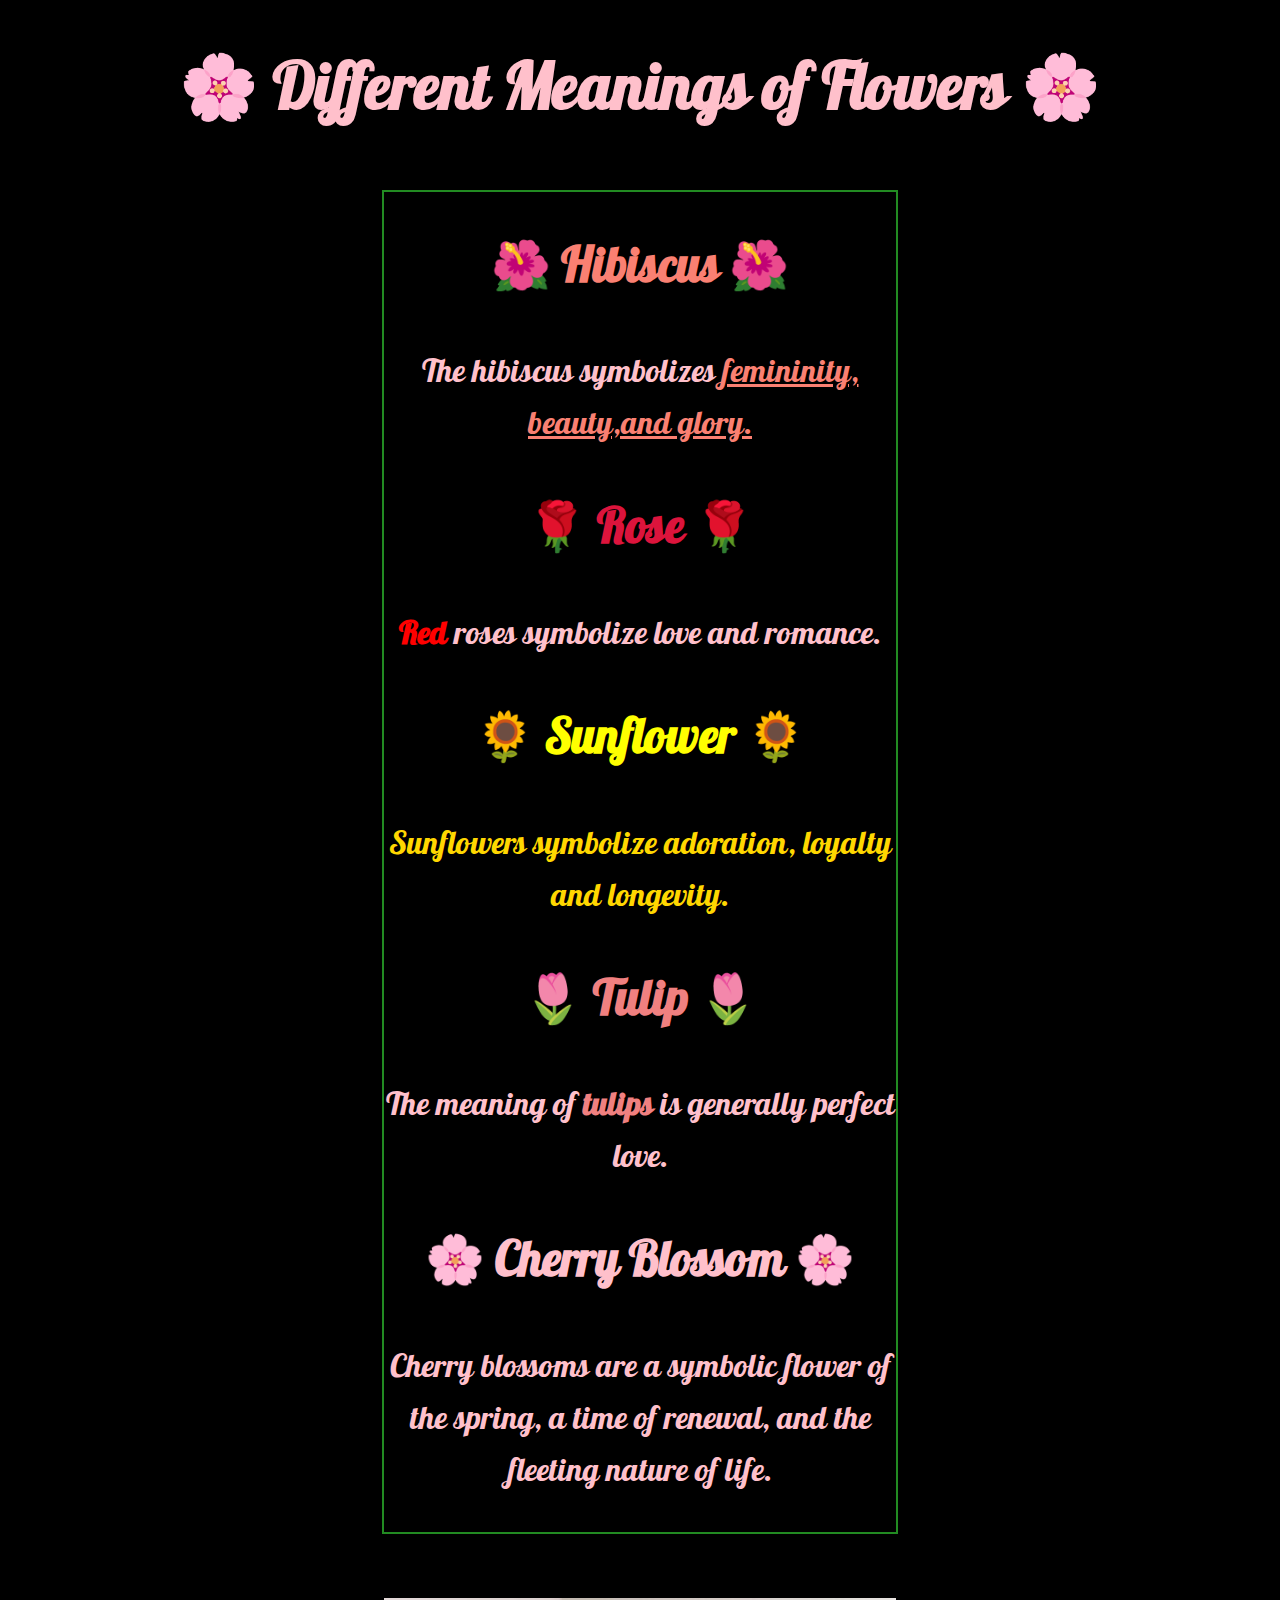
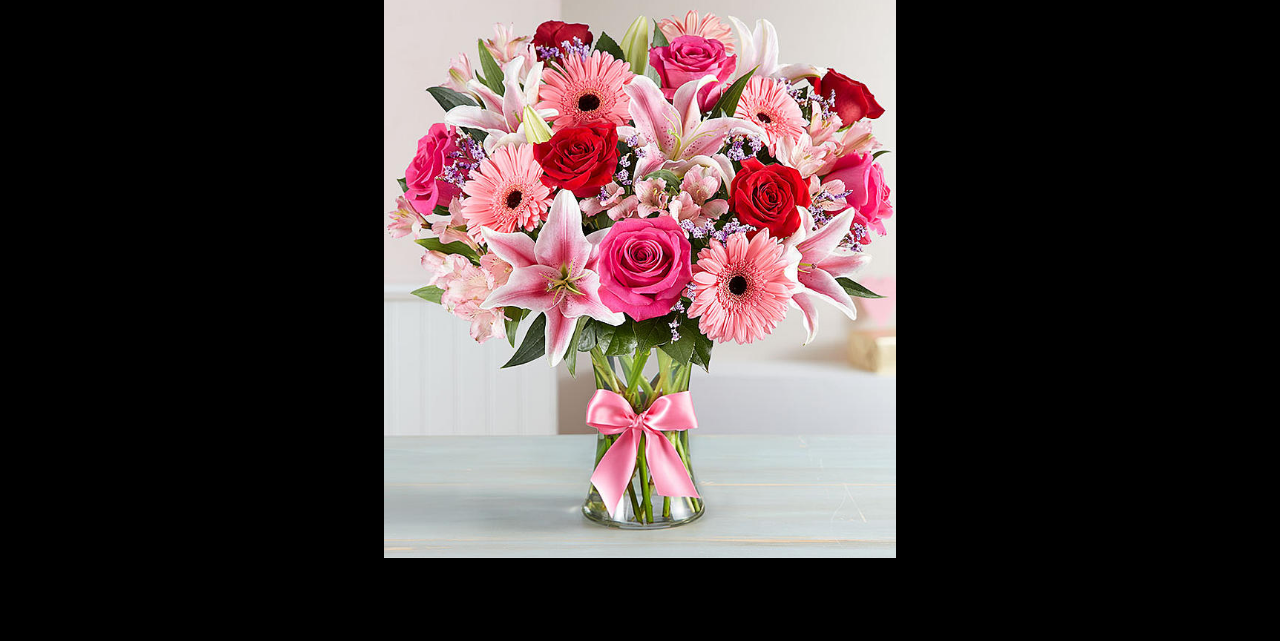
<file: css-diner/index.html>
<!DOCTYPE html>
<html lang="en">

<head>
  <meta name="viewport" content="width=device-width, initial-scale=1">
  <link rel="stylesheet" type="text/css" href="style.css">
  <title>Katrina's Flower Garden</title>
  <link href="https://fonts.googleapis.com/css?family=Galada&display=swap" rel="stylesheet">
</head>

<body>
  <h1>🌸 Different Meanings of Flowers 🌸</h2>
    <div class="flowers">

      <div class="hibiscus">
        <h2 id="hib"> 🌺 Hibiscus 🌺</h2>
        <p> The hibiscus symbolizes
          <u> femininity, beauty,and glory. </u>
        </p>
      </div>

      <div class="rose">
        <h2 id="rose"> 🌹 Rose 🌹 </h2>
        <p> <b> Red </b> roses symbolize love and romance. </p>
      </div>

      <div class="sunflower">
        <h2 id="sunflower"> 🌻 Sunflower 🌻</h2>
        <p id="sun"> Sunflowers symbolize adoration, loyalty and longevity. </p>
      </div>

      <div>
        <h2 id="tulip"> 🌷 Tulip 🌷 </h2>
        <p> The meaning of <b id="tu">tulips</b> is generally perfect love. </p>
      </div>

      <div>
        <h2> 🌸 Cherry Blossom 🌸</h2>
        <p> Cherry blossoms are a symbolic flower of the spring, a time of renewal, and the fleeting nature of life. </p>
      </div>
    </div>
    <img src="images/flowers.jpg">


</body>

</html>
</file>
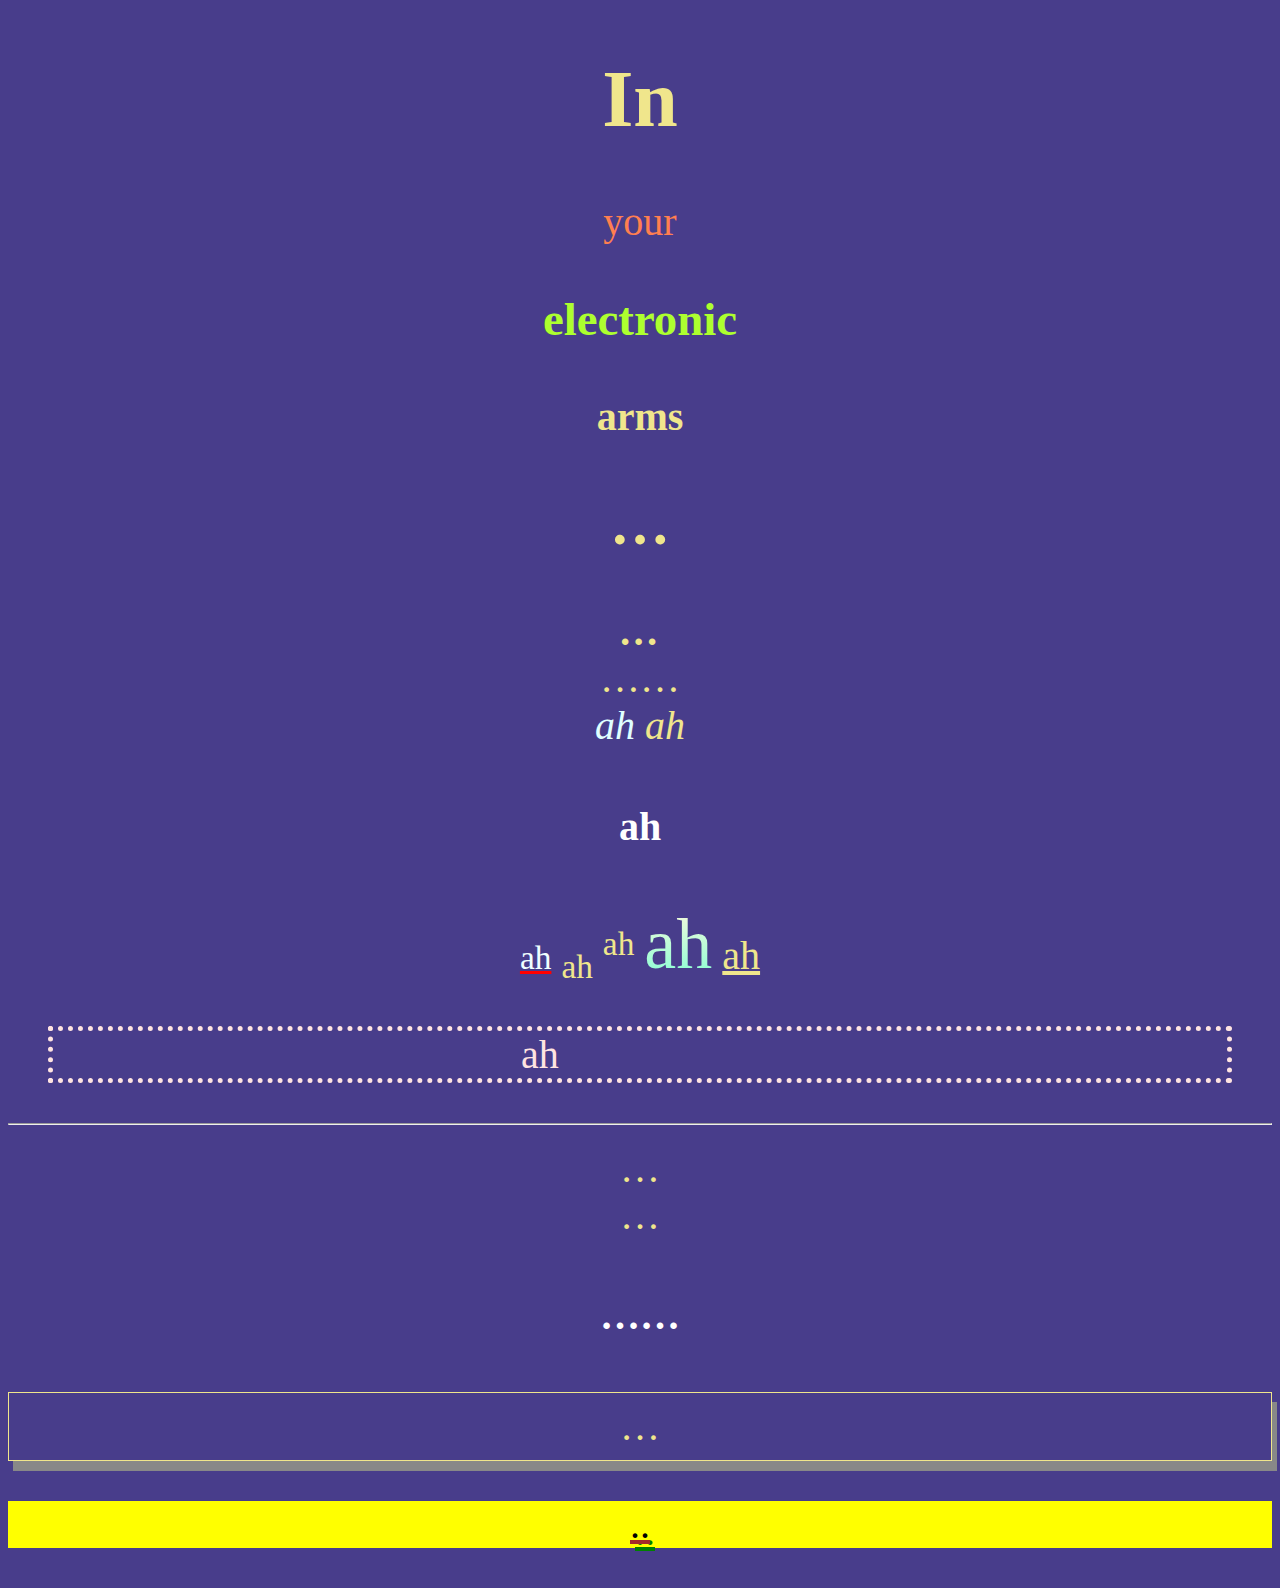
<file: here-come-the-planes/index.html>
<!DOCTYPE html>
<html>

<head>
  <title>Katrina's Site</title>
  <style>
    /* CSS goes here */
    body {
      background-color: DarkSlateBlue;
      color: Khaki;
      text-align: center;
      font-size: 40px;
    }

    a {
      color: brown;
      text-shadow: 5px 7px green;
      font-size: 20;
    }

    a:hover {
      color: green;
      font-size: 10em;
      visibility: visible;
    }

    h1:hover {
      transform: rotate(20deg);
      font-weight: lighter;
      font-kerning: normal;
    }

    h2:hover {
      transform: skewX(20deg);
    }

    p {
      color: coral;
    }

    p:hover {
      padding-top: 25px;
    }

    small {
      color: Gray;
      position: relative;
    }

    i {
      color: lightcyan;
      font-family: verdana;
      width: 200;
    }

    strong {
      font-family: Impact;
      font-style: oblique;
    }

    small {
      color: Azure;
      text-decoration: underline;
      text-decoration-color: red;
    }

    h3 {
      color: greenyellow;
    }

    h3:hover {
      width: 100px;
      transition: width 2s;
    }

    del {
      font-size: 72px;
      background: -webkit-linear-gradient(#FFF8DC, #7FFFD4);
      -webkit-background-clip: text;
      -webkit-text-fill-color: transparent;

    }

    mark {

      display: grid;
    }

    del {
      letter-spacing: normal;
      vertical-align: bottom;
      border-collapse: collapse;

    }

    blockquote {
      color: mistyrose;
      text-indent: -5em;
      border: 5px dotted mistyrose;
    }

    ol {
      border: 1px solid;
      padding: 10px;
      box-shadow: 5px 10px #888888;
    }

    h4 {
      color: white;
    }

    h4:hover {
      opacity: 0.5;
    }

    /* CSS STOPS here */
  </style>
</head>
<!-- HTML goes here! -->

<body>
  <p>
    <h1>In</h1>
    <p>your</p>
    <h3>electronic</h3>
    <b>arms</b>
    <h2>…</h2>
    <strong>…</strong>
    <center>……</center>
    <i>ah</i>
    <em>ah</em>
    <h4>ah</h4>
    <small>ah</small>
    <sub>ah</sub>
    <sup>ah</sup>
    <del>ah</del>
    <ins>ah</ins>
    <blockquote>ah</blockquote>
    <hr>…</hr>
    <br>…</br>
    <h4>……</h4>
    <ol>…</ol>
    <a href="https://tyarporn.github.io/web-nyu-idm/here-come-the-planes"><mark>..</mark></a>
  </p>
</body>

</html>
<!-- HTML STOPS here! -->
</file>
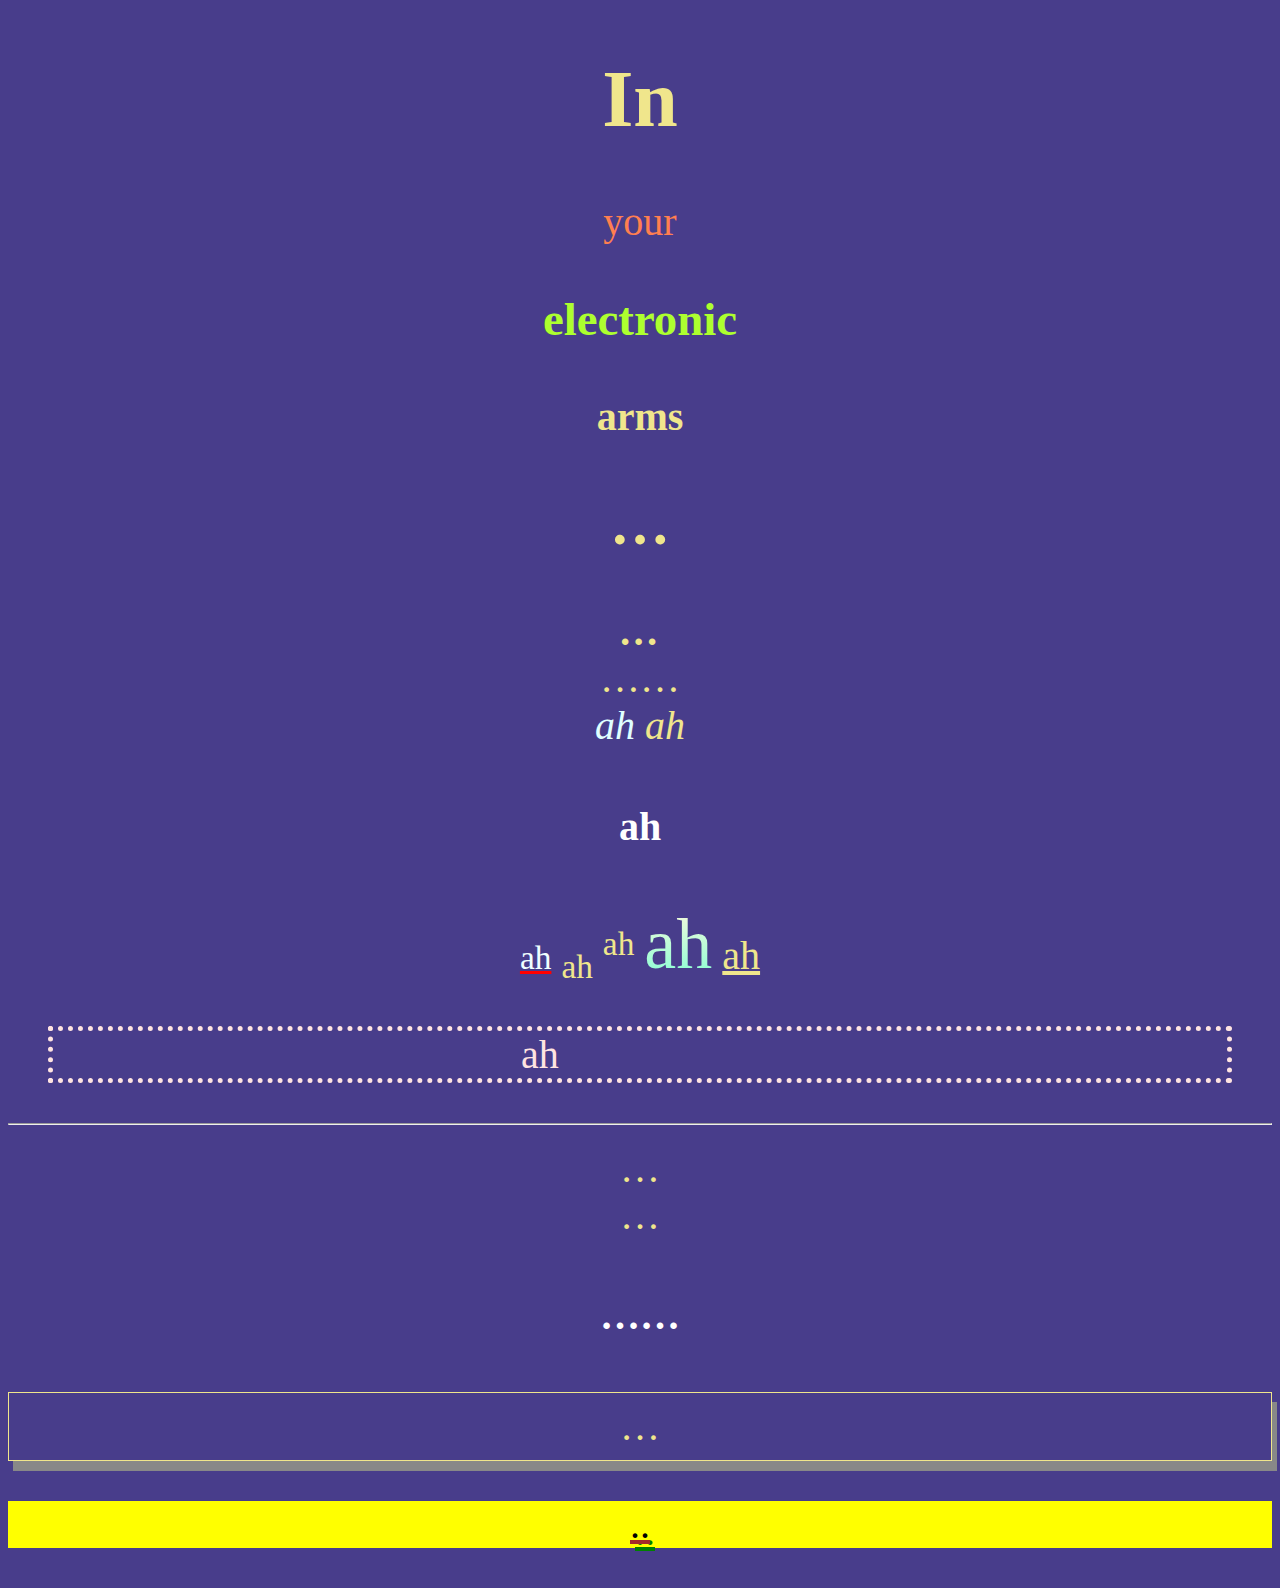
<file: here-come-the-planes/index-commented.html>
<!DOCTYPE html>
<html>
<!-- The head tag is an html marquee tag. This lets the person know that this is an HTML document. -->

<head>
  <!-- This is an HTML marquee that lets the author name the title. This is what appears
   on the top of the search bar with the different tabs of the browser that this document is opened with. -->
  <title>Planes Commented</title>
  <style>
    /* CSS goes here */
    body {
      /* this is an css property that changes background color.
      It's changed to dark slate blue which is a purple blue. */
      background-color: DarkSlateBlue;
      /* this css property changes the color of the text. Khaki is a yellow mustard color
      that goes well against the purple blue background. */
      color: Khaki;
      text-align: center;
      font-size: 40px;
    }

    a {
      color: brown;
      /* This css property creates a shadow that makes the text look almost 3D.
       It can be in a different color and position than original text. This text shadow
      is shifted 5 pixels to the right, 7 pixels down, and is green . */
      text-shadow: 5px 7px green;
      font-size: 20;
    }

    a:hover {
      color: green;
      font-size: 10em;
      /* This CSS property determines if the text or things between the HTML marquee of
      the link visible. Currently, it is visible. However, it is possible to make it
       hidden which it would make it a lot harder to press the link. */
      visibility: visible;
    }
    /* this changes the css properties of header 1 which is the largest size header.
    This happens when header 1 is hovered over with the mouse  */
    h1:hover {
      transform: rotate(20deg);
      /* this changes the css properties of header 1 and makes the font thinner.
      It can be used to differentiate the importantance of different texts. */
      font-weight: lighter;
      /* This css property changes the spacing between the individuals of the font.
      Usually, people don't change the kerning because the default setting or normal is already proportional. */
      font-kerning: normal;
    }

    h2:hover {
      transform: skewX(20deg);
    }

    p {
      color: coral;
    }

    p:hover {
      /* This CSS property gives space or padding on top of the text. Right now, it is currently set to 25 pixels. */
      padding-top: 25px;
    }

    small {
      color: Gray;
      /* This CSS property changes the place that the text is placed in. There are five
      different positions to choose from: static, relative, fixed, absolute, and sticky.
      The relative position is positioned to the normal position.*/
      position: relative;
    }

    i {
      color: lightcyan;
      font-family: verdana;
      /* This css property changes the amount of space a line of the text can take up.
       If the text goes over the amount of pixels, then it will go down in the next line. */
      width: 200;
    }

    strong {
      /* This is a CSS property that changes the font family which changes the style of the font on the webpage. */
      font-family: Impact;
      /* This is a CSS property changes the way the text is displayed. Oblique setting makes it look like it is italicized. */
      font-style: oblique;
    }

    small {
      color: Azure;
      /* This CSS property creates a line underneath the current text. It can create emphasis for the text. */
      text-decoration: underline;
      /* This text decoration changes the color of the underline because it is writen
      underneath the text decoration of the underline. */
      text-decoration-color: red;
    }

    h3 {
      color: greenyellow;
    }

    h3:hover {
      width: 100px;
      transition: width 2s;
    }

    del {
      font-size: 72px;
      /* This is a CSS property used to create a gradient inside the text. The first
      color that is inputed is the color on top. While, the second color in the code defines
      the color on the bottom. In this case,the bright yellow to bright blue was chosen to
      contrast the dark purple blue background which was chosen in the beginning */
      background: -webkit-linear-gradient(#FFF8DC, #7FFFD4);
      -webkit-background-clip: text;
      -webkit-text-fill-color: transparent;

    }

    mark {
      /* This is a CSS property that changes the display. The mark or yellow highlight
       was extended to the whole line because of this property. It is a really nice property
       to use when wanting to emphasize something very important within a page. */
      display: grid;
    }

    del {
      /* This CSS property changes the pixels between characters. Its effect is
      basically like kerning... except not sure why there are two different properties. */
      letter-spacing: normal;
      vertical-align: bottom;
      border-collapse: collapse;

    }

    blockquote {
      color: mistyrose;
      /* This CSS property shifts the text an amount to a certain direction. Because the
      indent number is negative, it means that it is going left.*/
      text-indent: -5em;
      /* This CSS property creates a dotted border that is 5 pixels in the color
      mistyrose which is a really lightpink that almost looks white.  */
      border: 5px dotted mistyrose;
    }

    ol {
      /* This is a CSS property that can define the thickness of the border as well as the
      style of it. There are different border styles to choose from. For example, there
      is dotted, dashed, solid, double,groove, ridge, inset, outset, none, and hidden.  */
      border: 1px solid;
      /* This is a CSS property used to create space between lines or things defined by a border. */
      padding: 10px;
      /* This css property is used to create a box shadow that can change to any color
      as long as you have the hex code */
      box-shadow: 5px 10px #888888;
    }

    h4 {
      color: white;
    }

    h4:hover {
      /* this css property changes the opacity of the text. It looks lighter than the orignal text.
       It can be used to point to that there is something to click to. */
      opacity: 0.5;
    }

    /* CSS STOPS here */
  </style>
</head>
<!-- HTML goes here! -->

<!-- This HTML tag lets people who are reading the code know what is inside the webpage. -->
<body>
  <p>
    <h1>In</h1>
    <p>your</p>
    <h3>electronic</h3>
    <!-- This is a HTML tag that makes the text more bold. It also looks very similar to what strong looks like.-->
    <b>arms</b>
    <!-- This HTML marquee tag, heading 2, is used to differentiate the importance of text.
    Using h2 would signify more importance than header 3, but it would mean it isn't as
    important as header 1. It also changes character size when using different heading numbers. -->
    <h2>…</h2>
    <!-- This is a HTML tag that makes the text more bold or strong. -->
    <strong>…</strong>

    <center>……</center>
    <!-- this is an html tag that italicizes the text -->
    <i>ah</i>
    <em>ah</em>
    <h4>ah</h4>
    <!-- This HTML tag makes the text smaller which can mean that it isn't as important as the paragraph tag. -->
    <small>ah</small>
    <!-- This HTML tag can make the text within the tag subscript. It makes smaller and sets the text
    a little below the rest of the words of the paragraph. -->
    <sub>ah</sub>
    <!-- This HTML tag does basically the opposite of the subscript. The tag <sup> stands for
    superscript which makes the text in the tag a little smaller and goes slighty above the rest of
    the text or paragraph -->
    <sup>ah</sup>
    <!-- This HTML tag adds a line or strike through the text that is written. It almost creates
     the feeling that the text needs to be edited or deleted. -->
    <del>ah</del>
    <ins>ah</ins>
    <blockquote>ah</blockquote>
    <!-- This html tag adds a horizontal line right above the wanted text. It can be used
    to emphasize and seperate different parts of a page. It can also be used to change up the theme of the topic.
    It is almost like the reason why people start new paragraphs in essay writing which is to create
    a new thought or an idea.-->
    <hr>…</hr>
    <!-- This HTML tag <br> is used to create a line break in between text. This means that after the text,
    it will go to the next line. This is useful when writing lyrics or addresses which is needed to be spaced.-->
    <br>…</br>
    <!-- This HTML tag is the 4th most important text on the page. It is still a heading
     which is important, but it is smaller than heading 3 and bigger than heading 5. -->
    <h4>……</h4>
    <ol>…</ol>
    <!-- This html marquee tag allows the text to link to something. It is linked to another person's github page. -->
    <a href="https://tyarporn.github.io/web-nyu-idm/here-come-the-planes"><mark>..</mark></a>
  </p>
</body>

</html>
<!-- HTML STOPS here! -->
</file>
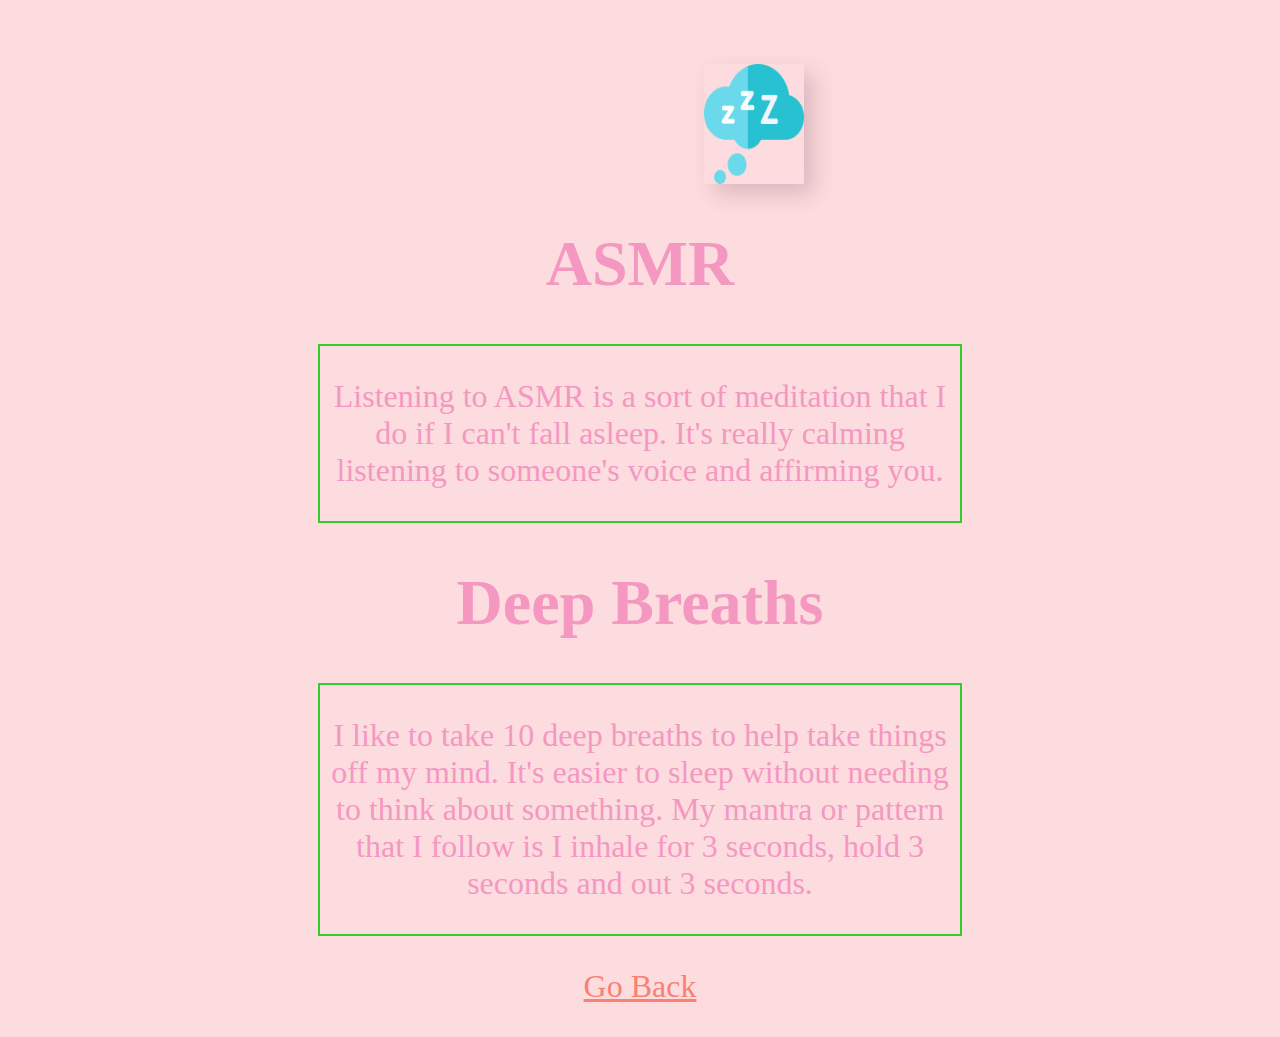
<file: object-meditation/meditation.html>
<!DOCTYPE html>
<html lang="en">

<head>
  <meta name="viewport" content="width=device-width, initial-scale=1">
  <link rel="stylesheet" type="text/css" href="style.css">
  <title>Meditation</title>
</head>

<body>
   <img src="assets/sleep.png" id="sleep">
  <h1>ASMR</h1>

    <div class="my-fun-class">
      <p> Listening to ASMR is a sort of meditation that I do if I can't fall asleep. It's really calming listening to someone's voice and affirming you. </p>
    </div>

    <h1>Deep Breaths</h1>

      <div class="my-fun-class">
        <p> I like to take 10 deep breaths to help take things off my mind. It's easier to sleep without needing to think about something.
        My mantra or pattern that I follow is I inhale for 3 seconds, hold 3 seconds and out 3 seconds. </p>
      </div>

      <p><a href="index.html"> Go Back </a></p>

    <script type="text/javascript" src="script.js"></script>
</body>

</html>
</file>
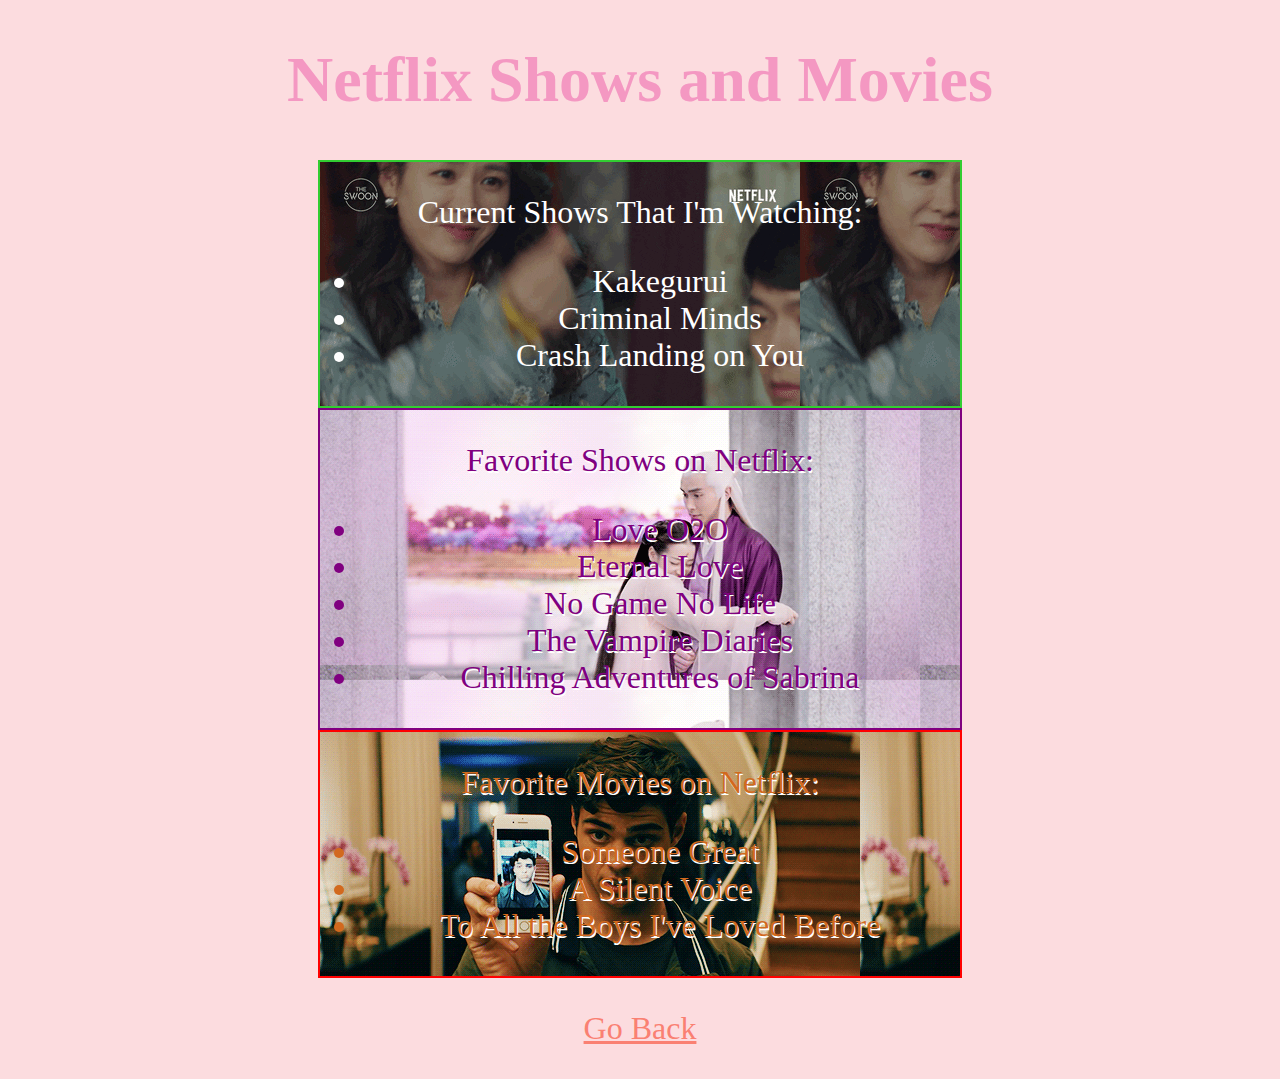
<file: object-meditation/netflix.html>
<!DOCTYPE html>
<html lang="en">

<head>
  <meta name="viewport" content="width=device-width, initial-scale=1">
  <link rel="stylesheet" type="text/css" href="style.css">
  <title>Netflix Info</title>
</head>

<body>
  <h1>Netflix Shows and Movies</h1>
    <div class="green">
      <p> Current Shows That I'm Watching:
        <ul>
          <li>Kakegurui</li>
          <li>Criminal Minds </li>
          <li>Crash Landing on You </li>
        </ul>
      </p>
      </div>

      <div class="purple">
      <p> Favorite Shows on Netflix:
        <ul>
          <li>Love O2O </li>
          <li>Eternal Love</li>
          <li>No Game No Life</li>
          <li>The Vampire Diaries</li>
          <li>Chilling Adventures of Sabrina</li>
        </ul>
      </p>
    </div>
<div class="red">
      <p> Favorite Movies on Netflix:
        <ul>
          <li>Someone Great</li>
            <li>A Silent Voice</li>
          <li>To All the Boys I've Loved Before </li>
        </ul>
      </p>
    </div>

    <p><a href="index.html"> Go Back </a></p>

    <script type="text/javascript" src="script.js"></script>
</body>

</html>
</file>
<file: css-diner/style.css>
/* I added level 3,6,11,16, and 23 from the CSS-Diner. */
html,
body {
  margin: 0;
  padding: 0;
}

*, *:before, *:after {
  box-sizing: inherit;
}


/* @font-face {
  font-family: 'violet';
  src: url('./fonts/VioletSans-Regular.woff') format('woff');
  font-weight: normal;
  font-style: normal;
} */

body {
  background-color: black;
  color: pink;
  text-align: center;
  font-size: 2em;
  font-family: 'Galada', cursive;
}


/* Level 6: Class Selector is added. I changed everything within the class that is titled
flowers. I added a border and made the display block */
.flowers {
  width: 40%;
  border: 2px solid forestgreen;
  display: block;
  margin: auto;
}

img {
  width: 40%;
  padding: 2em;
}

/* Level 3: ID Selector is added. I used this to change the color of a specific header 2 which has the id of "sunflower" */
#sunflower{
  color:yellow;
}

#rose{
  color:crimson;
}

#hib{
  color:salmon;
}

#sun.p{
  color:gold;
}

#tulip{
  color:lightcoral;
}

#tu{
  color:lightcoral;
}


/* Level 11: Combine the Universal Selector is added. I selected everything that was in the
sunflower class and changed the color to gold. */
div.sunflower * {
  color:gold;
}

 /* Level 16: Only Child Pseudo-selector is added. This chose the only child which was
 the bolded. You can tell it's a child because it's nested in the paragraph or <p> tag. I changed the color to red.*/
p b:only-child{
  color:red;
}
/* Level 23: Only of Type Selector is added. The underline tag
 is the only one there, so that's why it is selected. I changed the color
 to salmon to match the title of the hibiscus.*/
p u:only-of-type{
  color:salmon;
}
</file>
<file: object-meditation/style.css>
html,
body {
  margin: 0;
  padding: 0;
}

*, *:before, *:after {
  box-sizing: inherit;
}

@font-face {
  font-family: 'violet';
  src: url('./fonts/VioletSans-Regular.woff') format('woff');
  font-weight: normal;
  font-style: normal;
}

body {
  background-color: #fCDCDF;
  color: #F498c2;
  text-align: center;
  font-size: 2em;
}

img{
width: 700px;

}



#sleep{
margin-top: 5%;
display: block;
margin-left: 55%;
width: 100px;
height: 120px;

}
#cloud1 {
  width: 700px;
  height: 500px;
  display: block;
  margin-top: -15%;
  margin-left: 5%;
}


#cloud2 {
  width: 700px;
  height: 300px;
  display: inline-block;
  margin-top: -10%;
  margin-left: 50%;
}

#cloud3 {
  width: 600px;
  height: 400px;
  display: block;
  margin-top: -5%;
  margin-left: 15%;
}

#cloud4 {
  width: 600px;
  height: 400px;
  display: block;
  margin-top: -15%;
  margin-left: 45%;
}

a {
  color:salmon;
}

.sleep{
  width: 300px;
  height: 500px;
}
.cloud {
  text-align: center;
  display: block;
  position: relative;
  top: 50%;
}

.cloud1 {
  position:relative;
  top: 20%;
  left: -10%;
  text-shadow: 3px 5px #fCDCDF;
}

.cloud2 {
  text-align: center;
  display: block;
  position: relative;
  top: -20%;
  left: 5%;
  text-shadow: 3px 5px #fCDCDF;
}

.cloud3 {
  text-align: center;
  display: block;
  position: relative;
  top: 15%;
  text-shadow: 3px 5px #fCDCDF;
}

/* .cloud4 {
  text-align: center;
  display: block;
  position: relative;
  top: 15%;
  text-shadow: 3px 5px #fCDCDF;
} */

.hideme{
  color: #fCDCDF;
}



.my-fun-class {
  width: 50%;
  border: 2px solid limegreen;
  display: block;
  margin: auto;
}

.green{
  color:white;
  width: 50%;
  border: 2px solid limegreen;
  display: block;
  margin: auto;
  background-image: url(assets/crash.gif);
}

.purple{
  color:purple;
  text-shadow: 1px 2px white;
  width: 50%;
  border: 2px solid purple;
  display: block;
  margin: auto;
  background-image: url(assets/eternal.gif);
}
.red{
  color: chocolate;
  width: 50%;
  text-shadow: 1px 2px white;
  border: 2px solid red;
  display: block;
  margin: auto;
  background-image: url(assets/boys.gif);
}

.rage{
  color: chocolate;
  width: 50%;
  text-shadow: 1px 2px white;
  border: 2px solid red;
  display: block;
  margin: auto;
  background-image: url(assets/raka.gif);
}
.chill{
  color: green;
  width: 50%;
  text-shadow: 1px 0px white;
  border: 2px solid green;
  display: block;
  margin: auto;
  background-image: url(assets/minecraft.gif);
}
.want{
  color: yellow;
  width: 50%;
  /* text-shadow: 1px 2px white; */
  border: 2px solid yellow;
  display: block;
  margin: auto;
  background-image: url(assets/animal.gif);
}
.scary{
  color: chocolate;
  width: 50%;
  text-shadow: 1px 0px white;
  border: 2px solid orange;
  display: block;
  margin: auto;
  background-image: url(assets/deceit.gif);
}


.slider{
margin-top: 30%;
display: inline-block;

}
.slider-nav ul {
  list-style: none;
  margin: 0;
  padding: 0;
  display: -webkit-box;
  display: flex;
  -webkit-box-pack: center;
  justify-content: center;
}

.slider-nav li {
  -webkit-box-flex: 2;
  flex: 2;
  text-align: center;
  display: -webkit-box;
  display: flex;
}

img {
  max-width: 100%;
  display: none;
  -webkit-box-shadow: 10px 10px 20px 0 rgba(94,47,59,0.2);
  -moz-box-shadow: 10px 10px 20px 0 rgba(94,47,59,0.2);
  box-shadow: 10px 10px 20px 0 rgba(94,47,59,0.2);
}

img.active {
  display: block;
  -webkit-animation: fadeImg 0.8s;
  -moz-animation: fadeImg 0.8s;
  animation: fadeImg 0.8s;
}

.slider-nav .arrow { flex: 0 0 15%; }

.slider-nav a {
  flex-basis: 100%;
  display: -webkit-box;
  display: flex;
  -webkit-box-align: center;
  align-items: center;
}

.slider-nav span {
  display: block;
  width: 100%;
}

@-webkit-keyframes
fadeImg {  from {
 opacity: 0;
}

to { opacity: 1; }
}

@-moz-keyframes
fadeImg {  from {
 opacity: 0;
}

to { opacity: 1; }
}

@keyframes
fadeImg {  from {
 opacity: 0;
}

to { opacity: 1; }
}

.top-left {
  position: absolute;
  top: 330px;
  left: 530px;
}


 /* IPHONE 6 */
@media only screen and (max-width: 750px) {
  h1 {
    font-size: 1.5em;
    margin-left: 75%;
    text-align: center;
    display: inline-block;
  }

  audio {
    margin-left: 60%;
  }
 #cloud1{
   margin-top: -40%;
   width: 400px;
   height: 200px;
 }

  #cloud2 {
    margin-left: 70%;
    width: 400px;
    height: 200px;

  }

  #cloud3{
    margin-top: -10%;
    margin-left: 10%;
    width: 400px;
    height: 200px;
  }

  #cloud4{
    margin-top: -25%;
margin-left: 80%;
 width: 400px;
 height: 200px;
  }
 .slider{
   margin-left: 300px;
   text-align: center;
   display: inline-block;

 }
 .slider-nav{
   margin-left: 300px;
   text-align: center;
   display: inline-block;

 }
}

/* IPHONE 6 PLUS */
@media only screen and (max-width: 1080px) {
  h1 {
    font-size: 1.5em;
    margin-left: 65%;
    text-align: center;
    display: inline-block;
  }

  audio {
    margin-left: 60%;
  }
 #cloud1{
   margin-top: -40%;
   width: 400px;
   height: 200px;
 }

  #cloud2 {
    margin-left: 70%;
    width: 400px;
    height: 200px;

  }

  #cloud3{
    margin-top: -10%;
    margin-left: 10%;
    width: 400px;
    height: 200px;
  }

  #cloud4{
    margin-top: -25%;
margin-left: 80%;
 width: 400px;
 height: 200px;
  }
 .slider{
   margin-left: 300px;
   text-align: center;
   display: inline-block;

 }
 .slider-nav{
   margin-left: 300px;
   text-align: center;
   display: inline-block;

 }
}

/* IPHONE X */
@media only screen and (max-width: 1125px) {
  h1 {
    font-size: 1.5em;
    margin-left: 65%;
    text-align: center;
    display: inline-block;
  }

  audio {
    margin-left: 60%;
  }
 #cloud1{
   margin-top: -40%;
   width: 400px;
   height: 200px;
 }

  #cloud2 {
    margin-left: 70%;
    width: 400px;
    height: 200px;

  }

  #cloud3{
    margin-top: -10%;
    margin-left: 10%;
    width: 400px;
    height: 200px;
  }

  #cloud4{
    margin-top: -25%;
margin-left: 80%;
 width: 400px;
 height: 200px;
  }
 .slider{
   margin-left: 300px;
   text-align: center;
   display: inline-block;

 }
 .slider-nav{
   margin-left: 300px;
   text-align: center;
   display: inline-block;

 }
}
</file>
